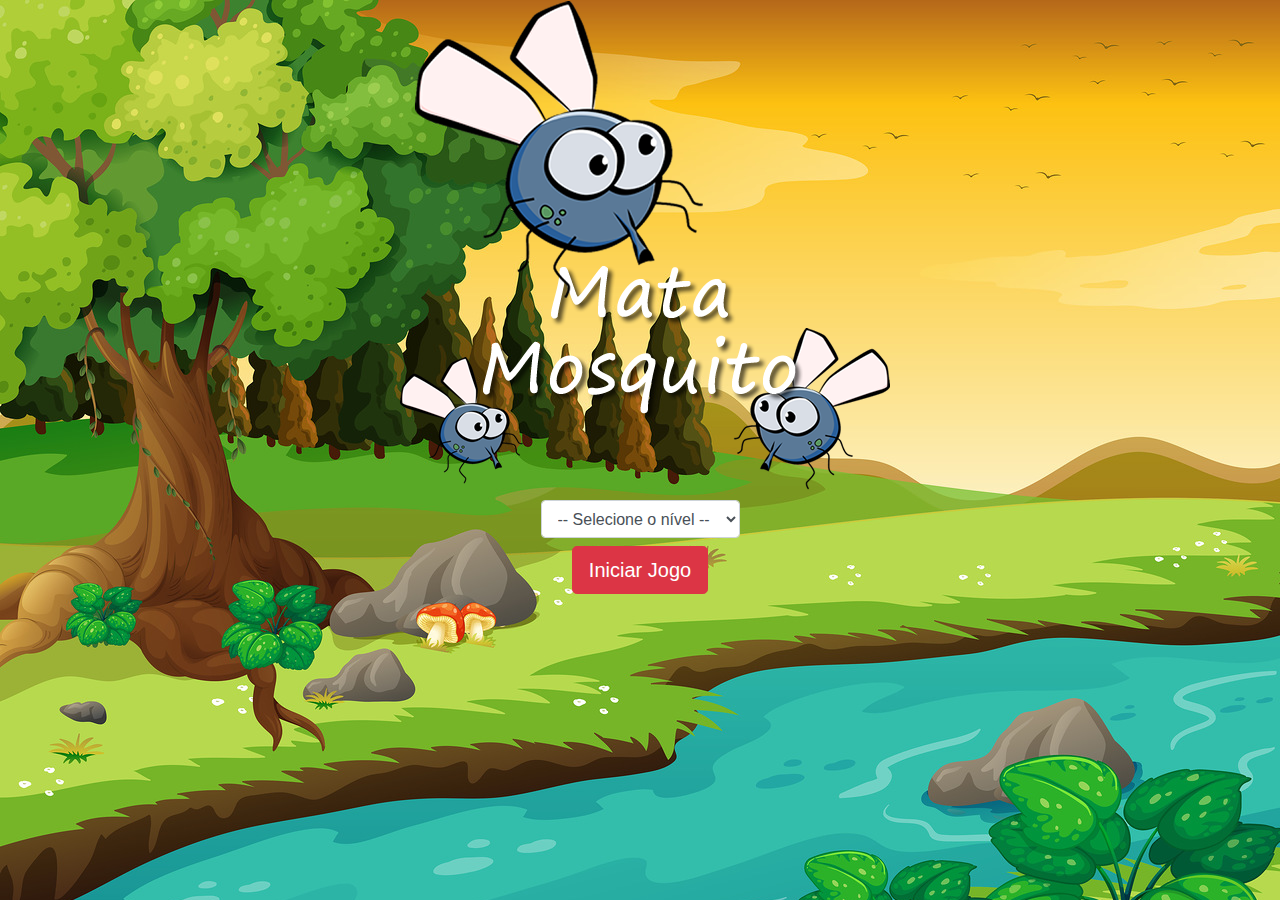
<file: index.html>
<!DOCTYPE html>
<html>
	<head>
	<title></title>
    <meta charset="UTF-8" />
		<link rel="stylesheet" href="https://maxcdn.bootstrapcdn.com/bootstrap/4.0.0/css/bootstrap.min.css" integrity="sha384-Gn5384xqQ1aoWXA+058RXPxPg6fy4IWvTNh0E263XmFcJlSAwiGgFAW/dAiS6JXm" crossorigin="anonymous">

		<link rel="stylesheet" href="style.css" />

    <script>
      function iniciarJogo() {
        var nivel = document.getElementById('nivel').value

        if(nivel === '') {
          alert('Selecione um nível para iniciar o jogo')
          return false
        }

        window.location.href = "app.html?"+nivel

      }
    </script>
	</head>
	<body>

		<div class="container">
			<div class="row">
				<div class="col">
					<div class="d-flex justify-content-center">
						<img src="imagens/game.png" />
					</div>
				</div>
			</div>

      <div class="row">
				<div class="col">
					<div class="d-flex justify-content-center">
            <div class="mb-2">
              <select class="form-control" id="nivel">
                <option value="">-- Selecione o nível --</option>
                <option value="normal">Normal</option>
                <option value="dificil">Difícil</option>
                <option value="chucknorris">Chuck Norris</option>
              </select>
            </div>
          </div>
        </div>
      </div>

			<div class="row">
				<div class="col">
					<div class="d-flex justify-content-center">
						<button type="button" class="btn btn-danger btn-lg" onclick="iniciarJogo()">Iniciar Jogo</button>
					</div>
				</div>
			</div>
		</div>

	</body>
</html>
</file>
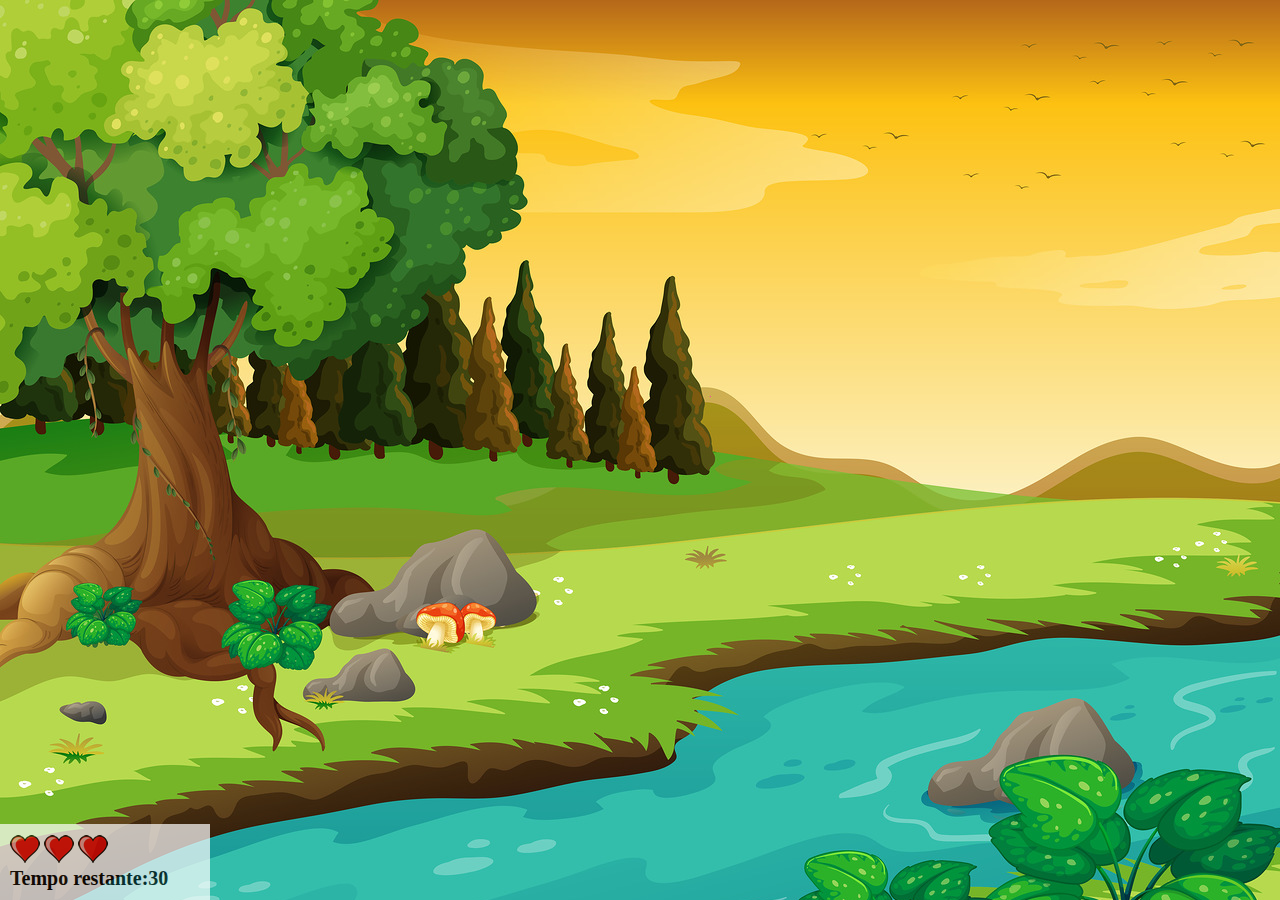
<file: app.html>
<!DOCTYPE html>
<html>
	<head>
		<title></title>

		<link rel="stylesheet" href="style.css" />
		<script src="jogo.js"></script>
	</head>
	<body onresize="ajustaTamanhoPalcoJogo()">
    <div class="painel">
      <div class="vidas">
       <img id="v1" src="imagens/coracao_cheio.png" alt="">
       <img id="v2" src="imagens/coracao_cheio.png" alt="">
       <img id="v3" src="imagens/coracao_cheio.png" alt="">
      </div>
        <div class="cronometro">
          Tempo restante:<span id="cronometro"></span>
        </div>
    </div>
		<script>
      document.getElementById('cronometro').innerHTML = tempo
			var criaMosca = setInterval(function() { 
				posicaoRandomica()
			}, criaMosquitoTempo)
		</script>
	</body>
</html>
</file>
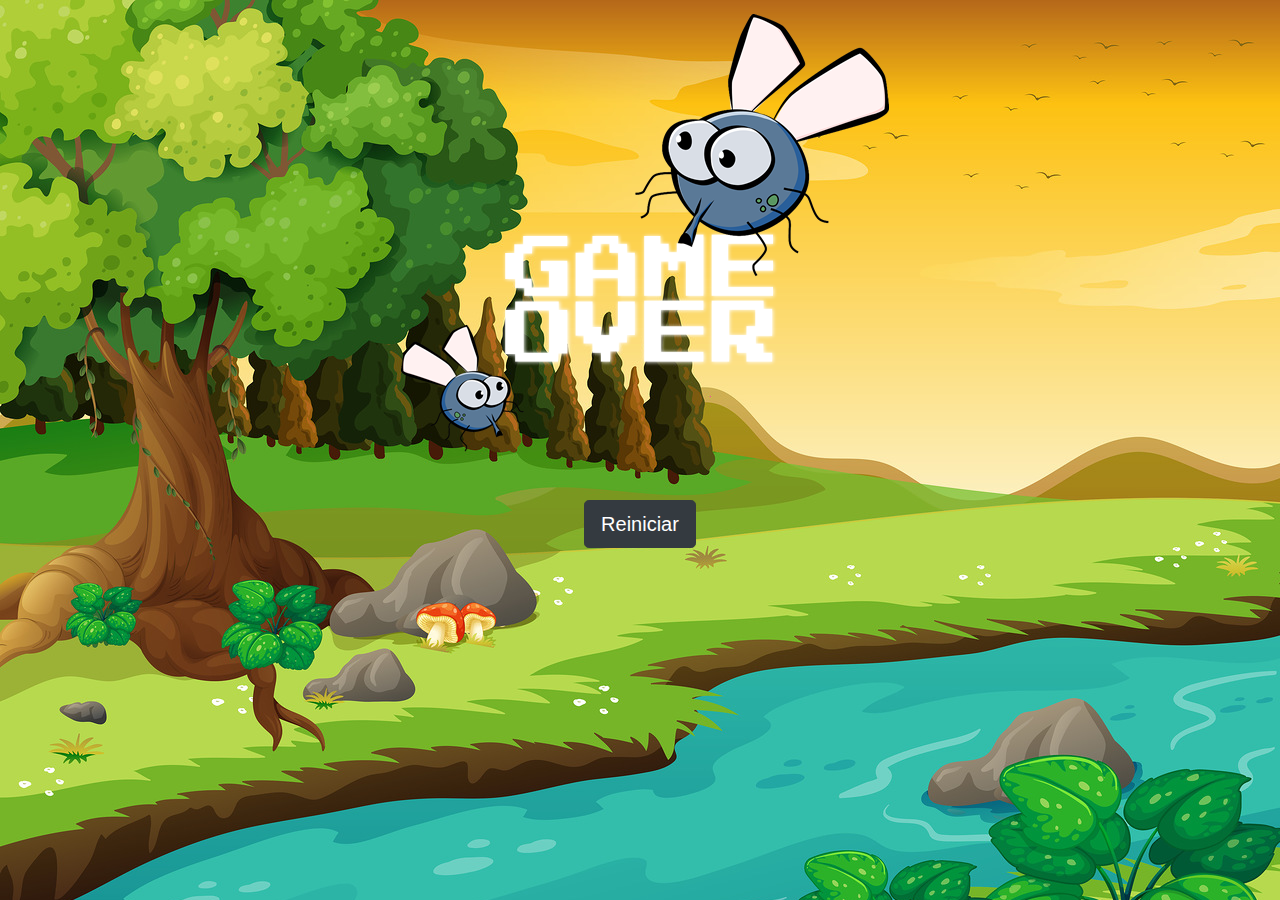
<file: fim_de_jogo.html>
<!DOCTYPE html>
<html>
	<head>
		<title></title>

		<link rel="stylesheet" href="https://maxcdn.bootstrapcdn.com/bootstrap/4.0.0/css/bootstrap.min.css" integrity="sha384-Gn5384xqQ1aoWXA+058RXPxPg6fy4IWvTNh0E263XmFcJlSAwiGgFAW/dAiS6JXm" crossorigin="anonymous">

		<link rel="stylesheet" href="style.css" />
	</head>
	<body>

		<div class="container">
			<div class="row">
				<div class="col">
					<div class="d-flex justify-content-center">
						<img src="imagens/game_over.png" />
					</div>
				</div>
			</div>


			<div class="row">
				<div class="col">
					<div class="d-flex justify-content-center">
						<button type="button" class="btn btn-dark btn-lg" onclick="window.location.href = 'index.html' ">Reiniciar</button>
					</div>
				</div>
			</div>
		</div>

	</body>
</html>
</file>
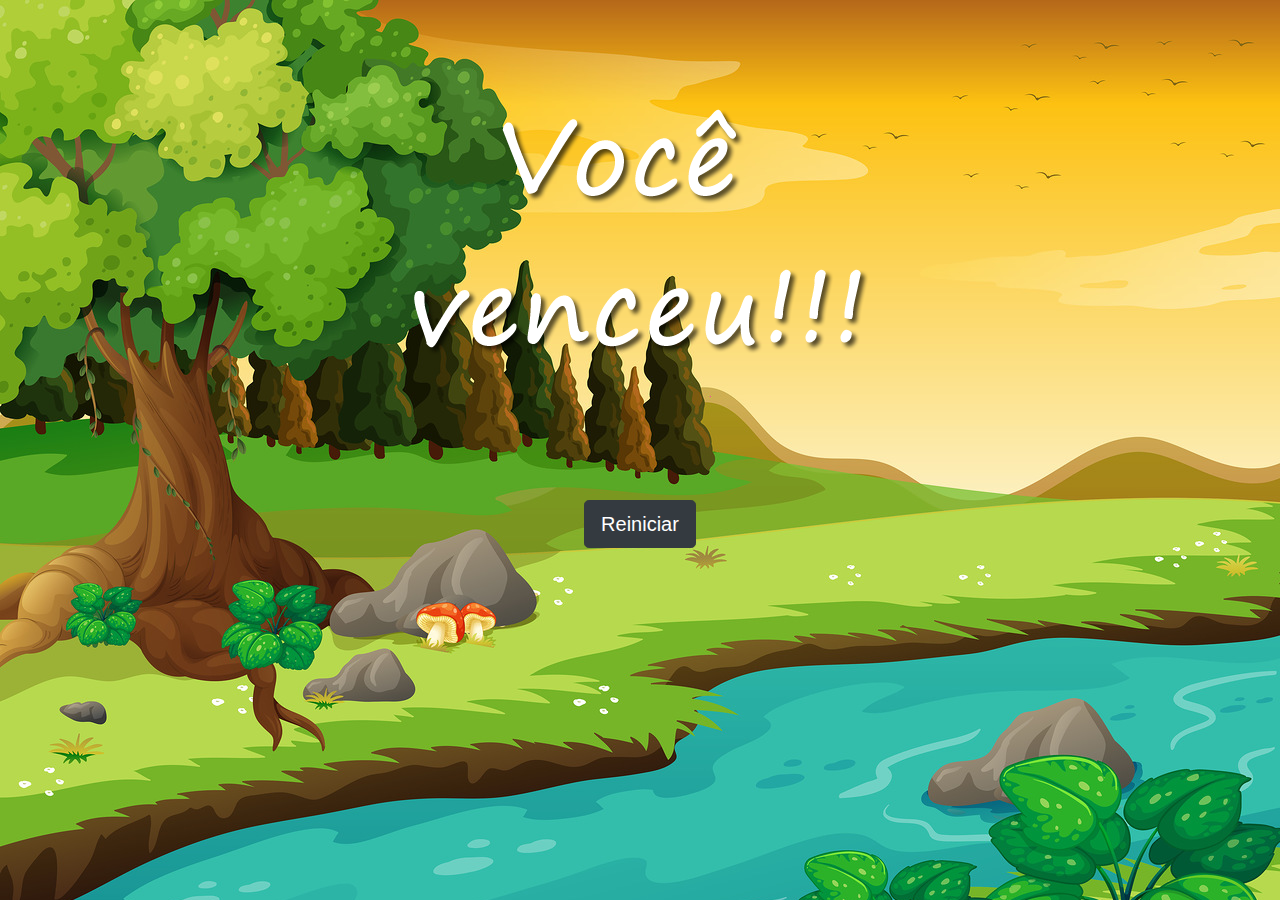
<file: vitoria.html>
<!DOCTYPE html>
<html>
	<head>
		<title></title>

		<link rel="stylesheet" href="https://maxcdn.bootstrapcdn.com/bootstrap/4.0.0/css/bootstrap.min.css" integrity="sha384-Gn5384xqQ1aoWXA+058RXPxPg6fy4IWvTNh0E263XmFcJlSAwiGgFAW/dAiS6JXm" crossorigin="anonymous">

		<link rel="stylesheet" href="style.css" />
	</head>
	<body>

		<div class="container">
			<div class="row">
				<div class="col">
					<div class="d-flex justify-content-center">
						<img src="imagens/vitoria.png" />
					</div>
				</div>
			</div>


			<div class="row">
				<div class="col">
					<div class="d-flex justify-content-center">
						<button type="button" class="btn btn-dark btn-lg" onclick="window.location.href = 'index.html' ">Reiniciar</button>
					</div>
				</div>
			</div>
		</div>

	</body>
</html>
</file>
<file: style.css>
html {
	cursor: url(imagens/mata_mosca.png) 30 30, auto;
}

body {
	background-image: url(imagens/bg.jpg);
	background-repeat: no-repeat;
	background-size: 100%;
}

.mosquito1 {
	width: 50px;
	height: 50px;
}

.mosquito2 {
	width: 70px;
	height: 70px;
}

.mosquito3 {
	width: 90px;
	height: 90px;
}

.ladoA {
	transform: scaleX(1);
}

.ladoB {
	transform: scaleX(-1);
}

.painel {
	position: absolute;
	width: 190px;
	padding: 10px;
	left: 0px;
	bottom: 0px;
	border-top:solid 1px #fff;
	background-color: #fff;
	opacity: 0.7
}

.vidas {
	float: left;
}

.cronometro {
	float: left;
	font-size: 20px;
	font-weight: bold;
}
</file>
